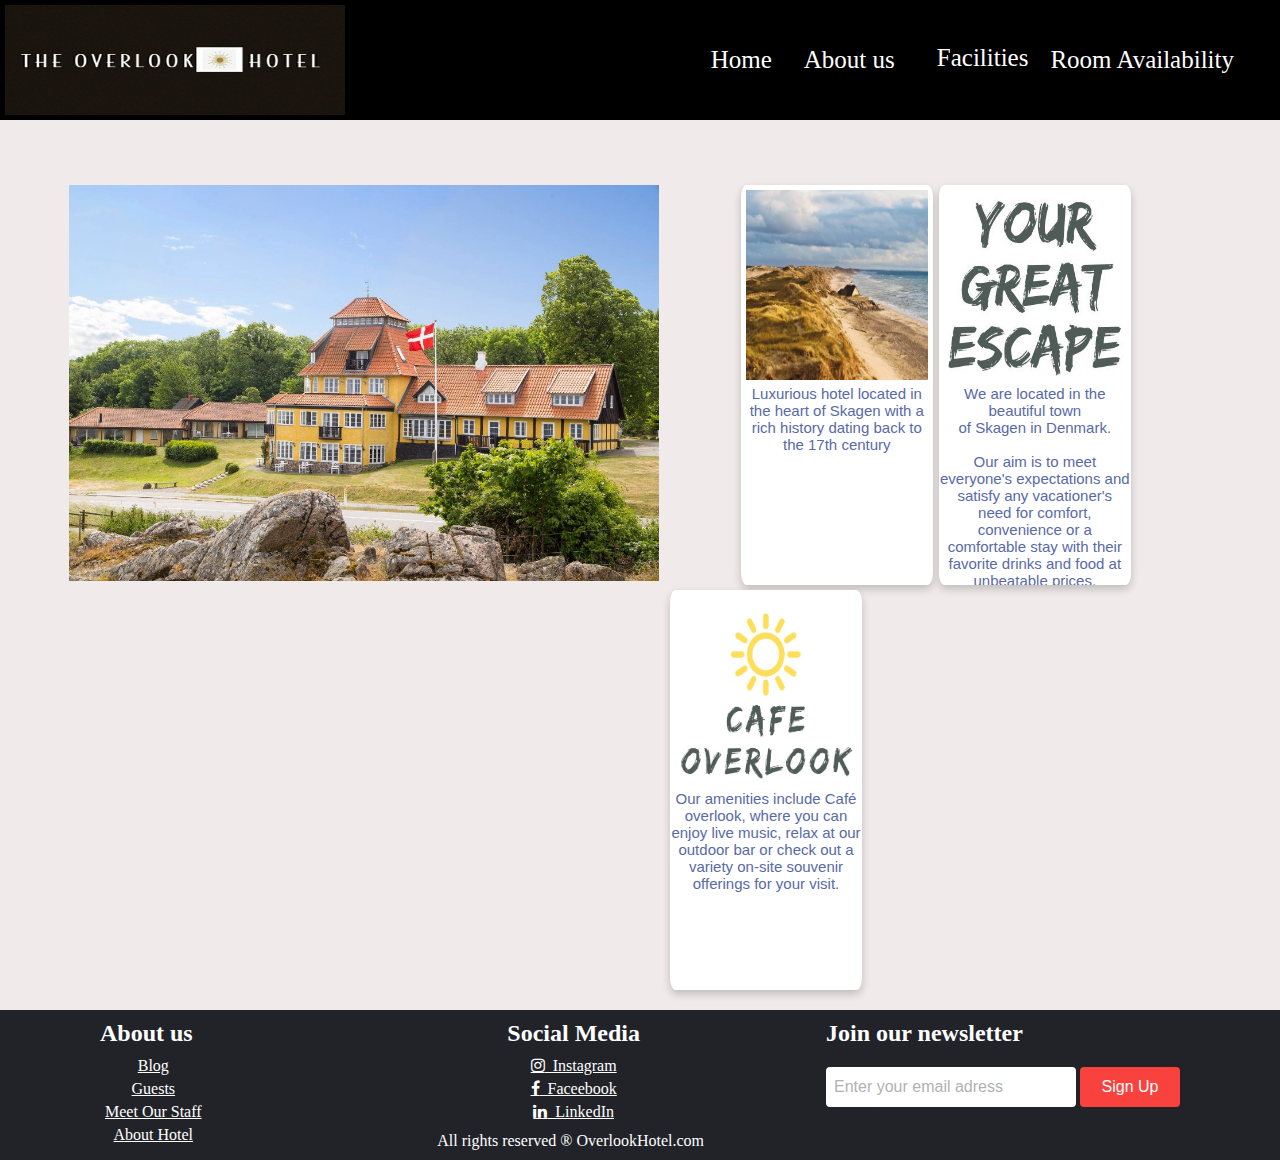
<file: index.html>
<!--Saran-->
<!DOCTYPE html>
<html>

<head>

    <title>Overlook Hotel</title>
    <link rel="stylesheet" href="css/index_styles.css">  <!--CSS for homepage-->
    <link rel="shortcut icon" href="images/logo.ico">     
    <link href="css/hotel.css" type="text/css" rel="stylesheet"> <!--CSS for header-->
    <link rel="stylesheet" href="css/footer_styles.css" />         <!--CSS for footer-->
    <link rel="stylesheet" href="https://cdnjs.cloudflare.com/ajax/libs/font-awesome/4.7.0/css/font-awesome.min.css" />
</head>


<!--Navigation bar-->
<body>
    <div class="topnav">
        <img class="image1" src="images/final.jpeg" />
        <div class="links">
            <a href="index.html" class="zero">Home</a>
            <a href="aboutUs.html" class="one">About us</a>

            <div class="dropdown">
                <button class="dropbtn" class="two">Facilities </button>
                <div class="dropdown-content">
                    <a href="cafe.html">Cafe</a>
                    <a href="gym.html">Gym</a>
                    <a href="pool.html">Pool</a>
                </div>
            </div>
            <a href="booking.html" class="three">Room Availability</a>
        </div>
    </div>


    <!--Main page-->
    <div class="wrapper">
        <div class="mainContainer">
            <img src="images/mainPhoto.jpg" class="imgmain" width="600px" alt="logo" title="Hotel" />
        </div>

        <div class="middleContainer">
            <img src="images/skagen.jpg" alt="logo" title="Skagen" width="100%" height="200px" />
            <p>Luxurious hotel located in the heart of Skagen with a rich history dating back to the 17th century</p>
        </div>

        <div class="rightContainer">
            <img src="images/greatescape.jpg" alt="logo" title="greatescape" width="100%" height="200px" />
            <p>We are located in the beautiful town<br>
                of Skagen in Denmark. <br><br>
                Our aim is to meet everyone's expectations and satisfy any vacationer's need for comfort,
                convenience or a comfortable stay with their favorite drinks and food at unbeatable prices.</p>
        </div>

        <div class="rightContainer2">
            <img src="images/overlookCafe.jpg" alt="logo" title="overlookCafe" width="100%" height="200px" />
            <p>Our amenities include Café overlook, where you can enjoy live music, relax at our outdoor bar or check
                out a variety on-site souvenir offerings for your visit.</p>
        </div>



        <!--Footer bar-->
        <div class="footer-container">
            <div class="footer">
                <div class="footer-heading-AboutUs">
                    <h2>About us</h2>
                    <ul>
                        <li><a href="aboutUs.html">Blog</a></li>
                        <li><a href="aboutUs.html">Guests</a></li>
                        <li><a href="aboutUs.html">Meet Our Staff</a></li>
                        <li><a href="aboutUs.html">About Hotel</a></li>
                    </ul>
                </div>

                <div class="footer-heading-socialmedia">
                    <h2 class="foot_right">Social Media</h2>
                    <ul>
                        <li>
                            <a href="https://www.instagram.com/" class="fa fa-instagram">&ensp;Instagram</a>
                        </li>
                        <li>
                            <a href="https://www.facebook.com/" class="fa fa-facebook">&ensp;Faceebook</a>
                        </li>
                        <li>
                            <a href="https://dk.linkedin.com/" class="fa fa-linkedin">&ensp;LinkedIn</a>
                        </li>
                    </ul>
                </div>
                <div class="footer-email-form">
                    <h2>Join our newsletter</h2>
                    <input type="email" placeholder="Enter your email adress" id="footer-email" />
                    <input type="submit" value="Sign Up" id="footer-email-btn" />
                </div>
                <p1>All rights reserved ® OverlookHotel.com</p1>
            </div>
        </div>


</body>

</html>
</file>
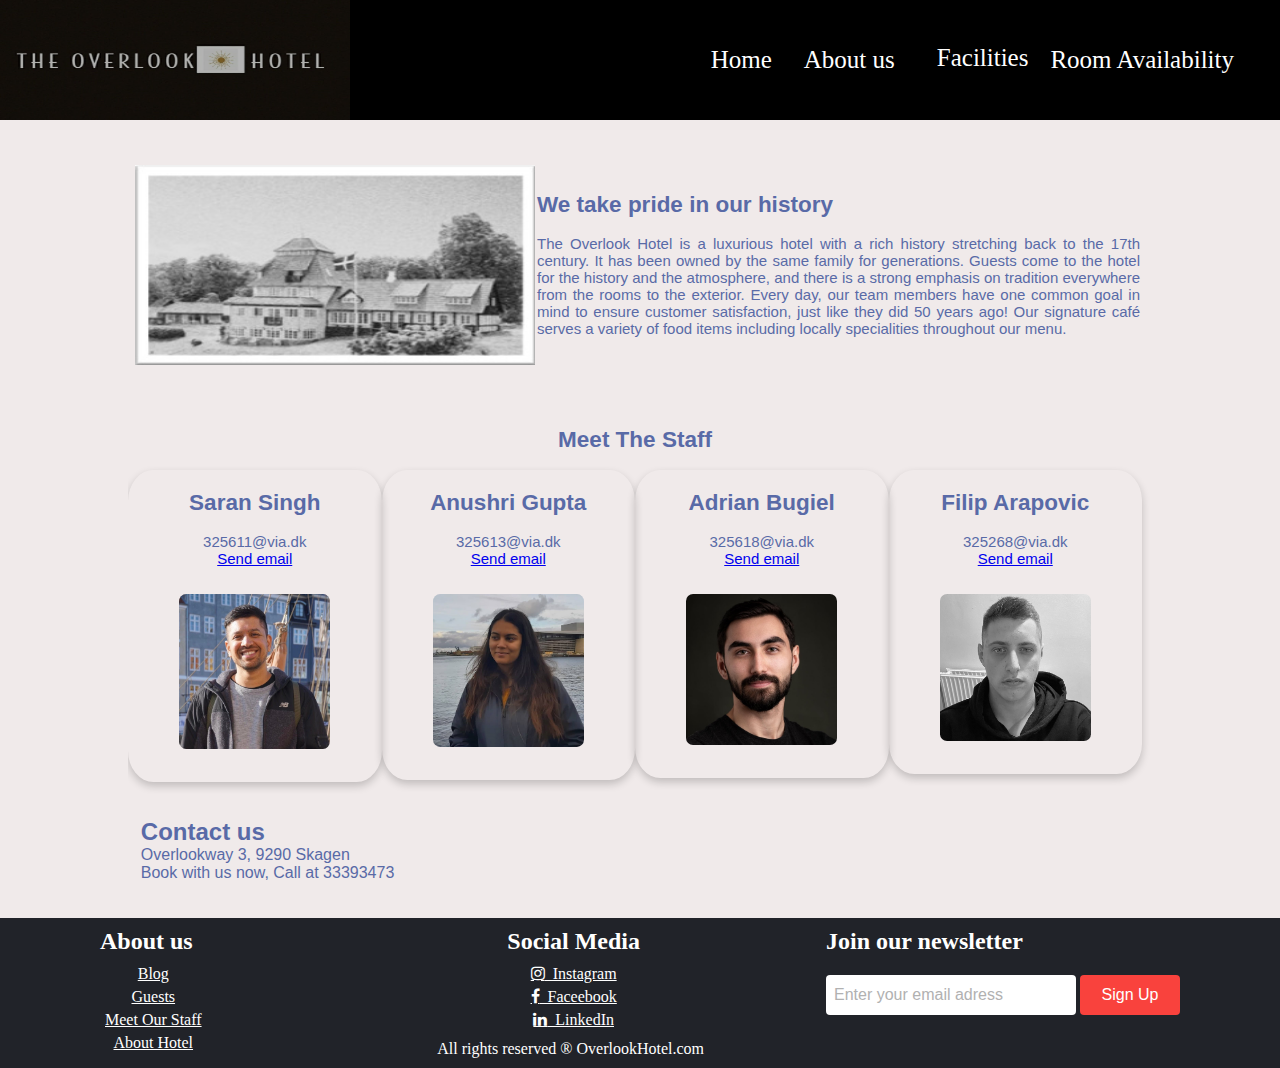
<file: aboutUs.html>
<!--Adrian and Saran-->

<!DOCTYPE html>
<html>
<head>
    <title>About us</title>
    <link rel="stylesheet" href="css/aboutus_styles.css">  <!--CSS for About us page-->
    <link rel="shortcut icon" href="images/final.jpeg">
    <link href="css/hotel.css" type="text/css" rel="stylesheet"> <!--header-->
    <link rel="stylesheet" href="css/footer_styles.css" /> <!--footer-->
    <link rel="stylesheet" href="https://cdnjs.cloudflare.com/ajax/libs/font-awesome/4.7.0/css/font-awesome.min.css" />
</head>

<body>

    <div class="topnav">
        <img class="image1" src="images/final.jpeg" />
        <div class="links">
            <a href="index.html" class="zero">Home</a>
            <a href="aboutUs.html" class="one">About us</a>

            <div class="dropdown">
                <button class="dropbtn" class="two">Facilities </button>
                <div class="dropdown-content">
                    <a href="cafe.html">Cafe</a>
                    <a href="gym.html">Gym</a>
                    <a href="pool.html">Pool</a>
                </div>
            </div>
            <a href="booking.html" class="three">Room Availability</a>
        </div>
    </div>


    <br>
    <div class="aboutUsContainer">
        <table>
            <tr>
                <td>

                    <div class="oldPhoto center">
                        <img src="images/oldhotel.jpg" alt="logo" title="Oldhotel" width="400px" height="200px" />
                    </div>
                </td>
                <td>
                    <h2>We take pride in our history</h2>
                    <br>
                    <p>
                        The Overlook Hotel is a luxurious hotel with a rich history stretching back to the 17th century.
                        It has been owned by the same family for generations. Guests come to the hotel for the history
                        and the atmosphere,
                        and there is a strong emphasis on tradition everywhere from the rooms to the exterior.
                        Every day, our team members have one common goal in mind to ensure customer satisfaction,
                        just like they did 50 years ago! Our signature café serves a variety of food items including
                        locally specialities throughout our menu.
                    </p>
                </td>
            </tr>
        </table>

    </div>
    <br>




    <div class="aboutUsContainer">
        <div class="heading">
            <br>
            <h2> Meet The Staff </h2>
            <br>

            <div class="idcard">
                <h2>Saran Singh</h2>
                <br>
                <p>325611@via.dk</p>
                <p><a href="mailto:325611@via.dk">Send email</a></p>
                <br>
                <img src="images/saran.jpg" alt="logo" title="Saran Singh" width="100%" class="centered" />
            </div>

            <div class="idcard">
                <h2>Anushri Gupta</h2>
                <br>
                <p>325613@via.dk</p>
                <p><a href="mailto:325613@via.dk">Send email</a></p>
                <br>
                <img src="images/anushri.jpg" alt="logo" title="Anushri Gupta" width="100%" class="centered" />
            </div>

            <div class="idcard">
                <h2>Adrian Bugiel</h2>
                <br>
                <p>325618@via.dk</p>
                <p><a href="mailto:325618@via.dk">Send email</a></p>
                <br>
                <img src="images/fb_photo.jpg" alt="logo" title="Adrian Bugiel" width="100%" class="centered" />
            </div>
        </div>


        <div class="idcard">
            <h2>Filip Arapovic</h2>
            <br>
            <p>325268@via.dk</p>
            <p><a href="mailto:325268@via.dk">Send email</a></p>
            <br>
            <img src="images/filip.jpg" alt="logo" title="Filip Arapovic" width="100%" class="centered" />
        </div>

    </div>

    <div class="ContactUs">
        <h2>Contact us</h2>
        <p>Overlookway 3, 9290 Skagen</p>
        <p>Book with us now, Call at 33393473 </p>
        <br><br>
    </div>

    <div class="footer-container">
        <div class="footer">
            <div class="footer-heading-AboutUs">
                <h2>About us</h2>
                <ul>
                    <li><a href="aboutUs.html">Blog</a></li>
                    <li><a href="aboutUs.html">Guests</a></li>
                    <li><a href="aboutUs.html">Meet Our Staff</a></li>
                    <li><a href="aboutUs.html">About Hotel</a></li>
                </ul>
            </div>

            <div class="footer-heading-socialmedia">
                <h2 class="foot_right">Social Media</h2>
                <ul>
                    <li>
                        <a href="https://www.instagram.com/" class="fa fa-instagram">&ensp;Instagram</a>
                    </li>
                    <li>
                        <a href="https://www.facebook.com/" class="fa fa-facebook">&ensp;Faceebook</a>
                    </li>
                    <li>
                        <a href="https://dk.linkedin.com/" class="fa fa-linkedin">&ensp;LinkedIn</a>
                    </li>
                </ul>
            </div>
            <div class="footer-email-form">
                <h2>Join our newsletter</h2>
                <input type="email" placeholder="Enter your email adress" id="footer-email" />
                <input type="submit" value="Sign Up" id="footer-email-btn" />
            </div>
            <p1>All rights reserved ® OverlookHotel.com</p1>
        </div>
    </div>





</body>

</html>
</file>
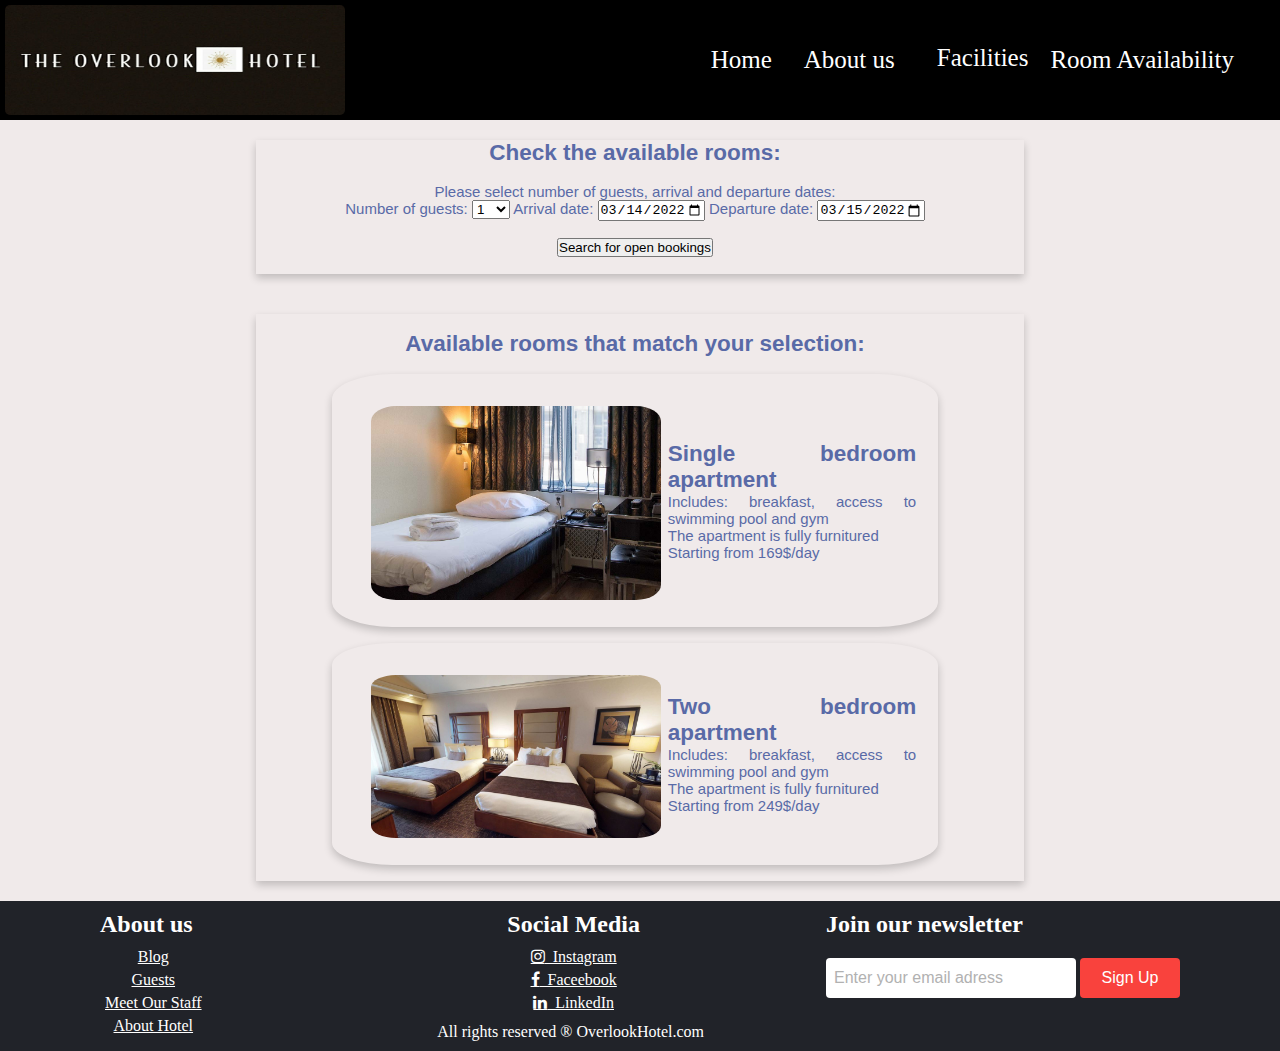
<file: booking.html>
<!--Adrian-->
<!DOCTYPE html>
<html>

<head>
    <meta charset="utf-8">
    <title>Room Availability</title>
    <link rel="stylesheet" href="css/booking_styles.css">
    <link rel="shortcut icon" href="images/logo.ico">
    <link rel="stylesheet" href="css/hotel.css" type="text/css">
    <!--header-->
    <link rel="stylesheet" href="css/footer_styles.css" />
    <!--footer-->
    <link rel="stylesheet" href="https://cdnjs.cloudflare.com/ajax/libs/font-awesome/4.7.0/css/font-awesome.min.css" />
    <!--footer-->
</head>

<body>
    <div class="topnav">
        <img class="image1" src="images/final.jpeg" />
        <div class="links">
            <a href="index.html" class="zero">Home</a>
            <a href="aboutUs.html" class="one">About us</a>

            <div class="dropdown">
                <button class="dropbtn" class="two">Facilities </button>
                <div class="dropdown-content">
                    <a href="cafe.html">Cafe</a>
                    <a href="gym.html">Gym</a>
                    <a href="pool.html">Pool</a>
                </div>
            </div>
            <a href="booking.html" class="three">Room Availability</a>
        </div>
    </div>




    <div class="bookingContainer">
        <h2>Check the available rooms:</h2>
        <br>
        <p>Please select number of guests, arrival and departure dates:</p>

        <form action="/action_page.php">
            <label for="guest_list">Number of guests:</label>
            <select name="guest_list" id="guest_list">
                <option value="1">1</option>
                <option value="2">2</option>
                <option value="3">3</option>
                <option value="4+">4+</option>
            </select>

            <label for="start">Arrival date:</label>

            <input type="date" id="start" name="trip-start" value="2022-03-14" min="2022-01-01" max="2022-12-31">

            <label for="end">Departure date:</label>

            <input type="date" id="end" name="trip-start" value="2022-03-15" min="2022-01-01" max="2022-12-31">

            <br>
            <br>
            <input type="submit" value="Search for open bookings">

        </form>
        </p>
        <br>

    </div>



    <div class="heading bookingContainer">
        <br>
        <h2> Available rooms that match your selection: </h2>
        <br>

        <div class="bookingrooms">
            <table>
                <tr>
                    <td>
                        <img class="oldPhoto" src="images/singlepersonroom.jpg" alt="logo" title="One bedroom room"
                            width="300px" />
                    </td>
                    <td>
                        <h2>Single bedroom apartment</h2>
                        <p>Includes: breakfast, access to swimming pool and gym</p>
                        <p>The apartment is fully furnitured</p>
                        <p>Starting from 169$/day</p>
                    </td>
                </tr>
            </table>
        </div>

        <div class="bookingrooms">
            <table>
                <tr>
                    <td>
                        <img class="oldPhoto" src="images/two_bedroom.jpg" alt="logo" title="Two bedroom room"
                            width="300px" />
                    </td>
                    <td>
                        <h2>Two bedroom apartment</h2>
                        <p>Includes: breakfast, access to swimming pool and gym</p>
                        <p>The apartment is fully furnitured</p>
                        <p>Starting from 249$/day</p>
                    </td>
                </tr>
            </table>
        </div>
    </div>

    <div class="footer-container">
        <div class="footer">
            <div class="footer-heading-AboutUs">
                <h2>About us</h2>
                <ul>
                    <li><a href="aboutUs.html">Blog</a></li>
                    <li><a href="aboutUs.html">Guests</a></li>
                    <li><a href="aboutUs.html">Meet Our Staff</a></li>
                    <li><a href="aboutUs.html">About Hotel</a></li>
                </ul>
            </div>

            <div class="footer-heading-socialmedia">
                <h2 class="foot_right">Social Media</h2>
                <ul>
                    <li>
                        <a href="https://www.instagram.com/" class="fa fa-instagram">&ensp;Instagram</a>
                    </li>
                    <li>
                        <a href="https://www.facebook.com/" class="fa fa-facebook">&ensp;Faceebook</a>
                    </li>
                    <li>
                        <a href="https://dk.linkedin.com/" class="fa fa-linkedin">&ensp;LinkedIn</a>
                    </li>
                </ul>
            </div>
            <div class="footer-email-form">
                <h2>Join our newsletter</h2>
                <input type="email" placeholder="Enter your email adress" id="footer-email" />
                <input type="submit" value="Sign Up" id="footer-email-btn" />
            </div>
            <p1>All rights reserved ® OverlookHotel.com</p1>
        </div>
    </div>

</body>

</html>
</file>
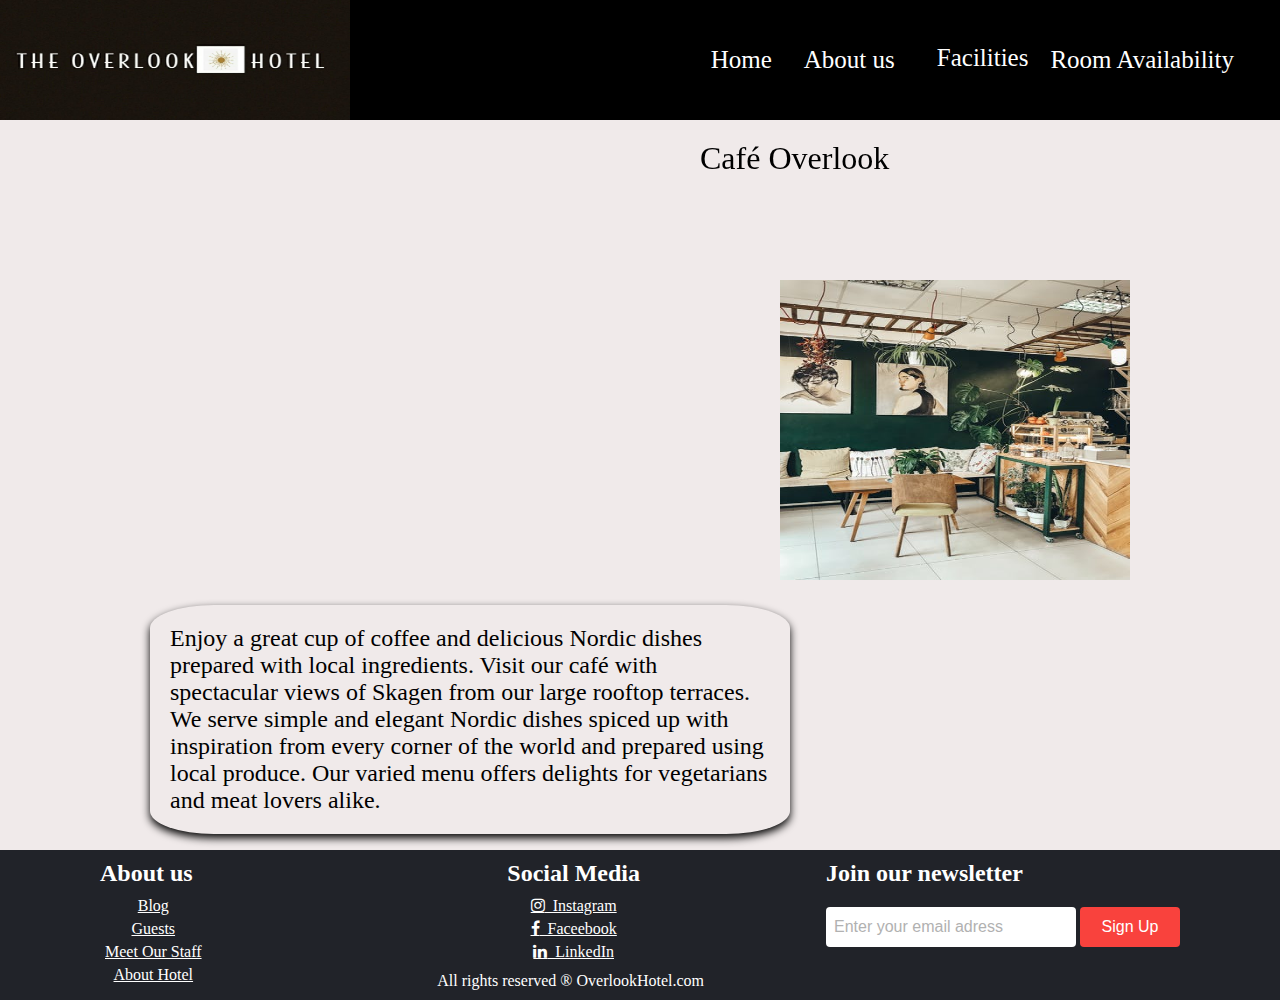
<file: cafe.html>
<!--Anushri-->
<!DOCTYPE html>
<html>
    <head>
        <title>
            Overlook Cafe       
        </title>
        <link rel="shortcut icon" href="images/logo.ico">
        <link href="css/hotel.css" type="text/css" rel="stylesheet">
        <link rel="stylesheet" href="https://cdnjs.cloudflare.com/ajax/libs/font-awesome/4.7.0/css/font-awesome.min.css"/>
        <link href="css/footer_styles.css" type="text/css" rel="stylesheet">
    </head>

    <body>
      
           
<div class="topnav">
            <img class="image1" src="images/final.jpeg"/>
            <div class="links">
            <a href = "index.html" class="zero">Home</a>
            <a href="aboutUs.html" class="one">About us</a>
            <div class="dropdown">
                <button class="dropbtn" class="two">Facilities
                
                </button>
                <div class="dropdown-content">
                  <a href="cafe.html">Cafe</a>
                  <a href="Gym.html">Gym</a>
                  <a href="pool.html">Pool</a>
                </div>
              </div>
            <a href="booking.html" class="three">Room Availability</a>
            </div>
</div>
        <div class="main">

        </div>

    <p class="clearfix">Café Overlook</p>
<img src="images/Cafe.jpeg" class="Facilities">
<p class="box">Enjoy a great cup of coffee and delicious Nordic dishes prepared with local ingredients. 
    Visit our café with spectacular views of Skagen from our large rooftop terraces.
    We serve simple and elegant Nordic dishes spiced up with inspiration from every corner of the world and prepared using local produce. 
    Our varied menu offers delights for vegetarians and meat lovers alike.</p>

    <div class="footer-container">
        <div class="footer">
            <div class="footer-heading-AboutUs">
                <h2>About us</h2>
                <ul>
                    <li><a href="#">Blog</a></li>
                    <li><a href="#">Guests</a></li>
                    <li><a href="#">Meet Our Staff</a></li>
                    <li><a href="#">About Hotel</a></li>
                </ul>
            </div>

            <div class="footer-heading-socialmedia">
                <h2 class="foot_right">Social Media</h2>
                <ul>
                    <li>
                        <a
                            href="https://www.youtube.com/watch?v=dQw4w9WgXcQ"
                            class="fa fa-instagram"
                            >&ensp;Instagram</a
                        >
                    </li>
                    <li>
                        <a href="#" class="fa fa-facebook"
                            >&ensp;Faceebook</a
                        >
                    </li>
                    <li>
                        <a href="#" class="fa fa-linkedin"
                            >&ensp;LinkedIn</a
                        >
                    </li>
                </ul>
            </div>
            <div class="footer-email-form">
                <h2>Join our newsletter</h2>
                <input
                    type="email"
                    placeholder="Enter your email adress"
                    id="footer-email"
                />
                <input
                    type="submit"
                    value="Sign Up"
                    id="footer-email-btn"
                />
            </div>
            <p1>All rights reserved ® OverlookHotel.com</p1>
        </div>
    </div>
    </body>
</html>
</file>
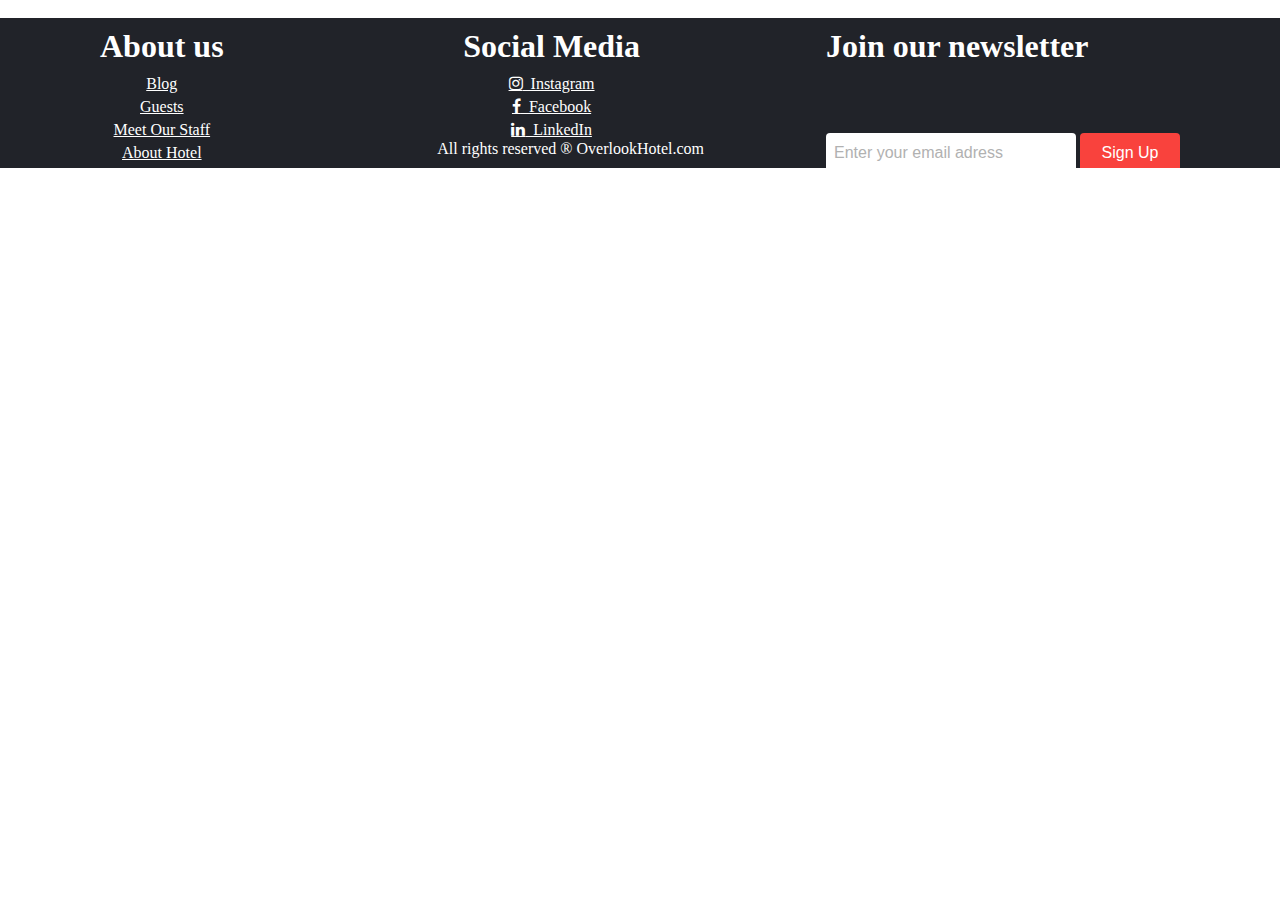
<file: Footer.html>
<!--Filip-->
<!DOCTYPE html>
<html lang="en">
    <head>
        <meta charset="UTF-8" />
        <meta http-equiv="X-UA-Compatible" content="IE=edge" />
        <meta name="viewport" content="width=device-width, initial-scale=1.0" />
        <link rel="stylesheet" href="css/footer_styles.css" />
        <link
            rel="stylesheet"
            href="https://cdnjs.cloudflare.com/ajax/libs/font-awesome/4.7.0/css/font-awesome.min.css"
        />
        <title>Document</title>
    </head> 
    <body>
        <br />
        <div class="footer-container">
            <div class="footer">
                <div class="footer-heading-AboutUs">
                    <h1>About us</h1>
                    <ul>
                        <li><a href="#">Blog</a></li>
                        <li><a href="#">Guests</a></li>
                        <li><a href="#">Meet Our Staff</a></li>
                        <li><a href="#">About Hotel</a></li>
                    </ul>
                </div>

                <div class="footer-heading-socialmedia">
                    <h1 class="foot_right">Social Media</h1>
                    <ul>
                        <li>
                            <a
                                href="https://www.youtube.com/watch?v=dQw4w9WgXcQ"
                                class="fa fa-instagram"
                                >&ensp;Instagram</a
                            >
                        </li>
                        <li>
                            <a href="#" class="fa fa-facebook"
                                >&ensp;Facebook</a
                            >
                        </li>
                        <li>
                            <a href="#" class="fa fa-linkedin"
                                >&ensp;LinkedIn</a
                            >
                        </li>
                    </ul>
                </div>
                <div class="footer-email-form">
                    <h1>Join our newsletter</h1>
                    <input
                        type="email"
                        placeholder="Enter your email adress"
                        id="footer-email"
                    />
                    <input
                        type="submit"
                        value="Sign Up"
                        id="footer-email-btn"
                    />
                </div>
                <p1>All rights reserved ® OverlookHotel.com</p1>
            </div>
        </div>
    </body>
</html>
</file>
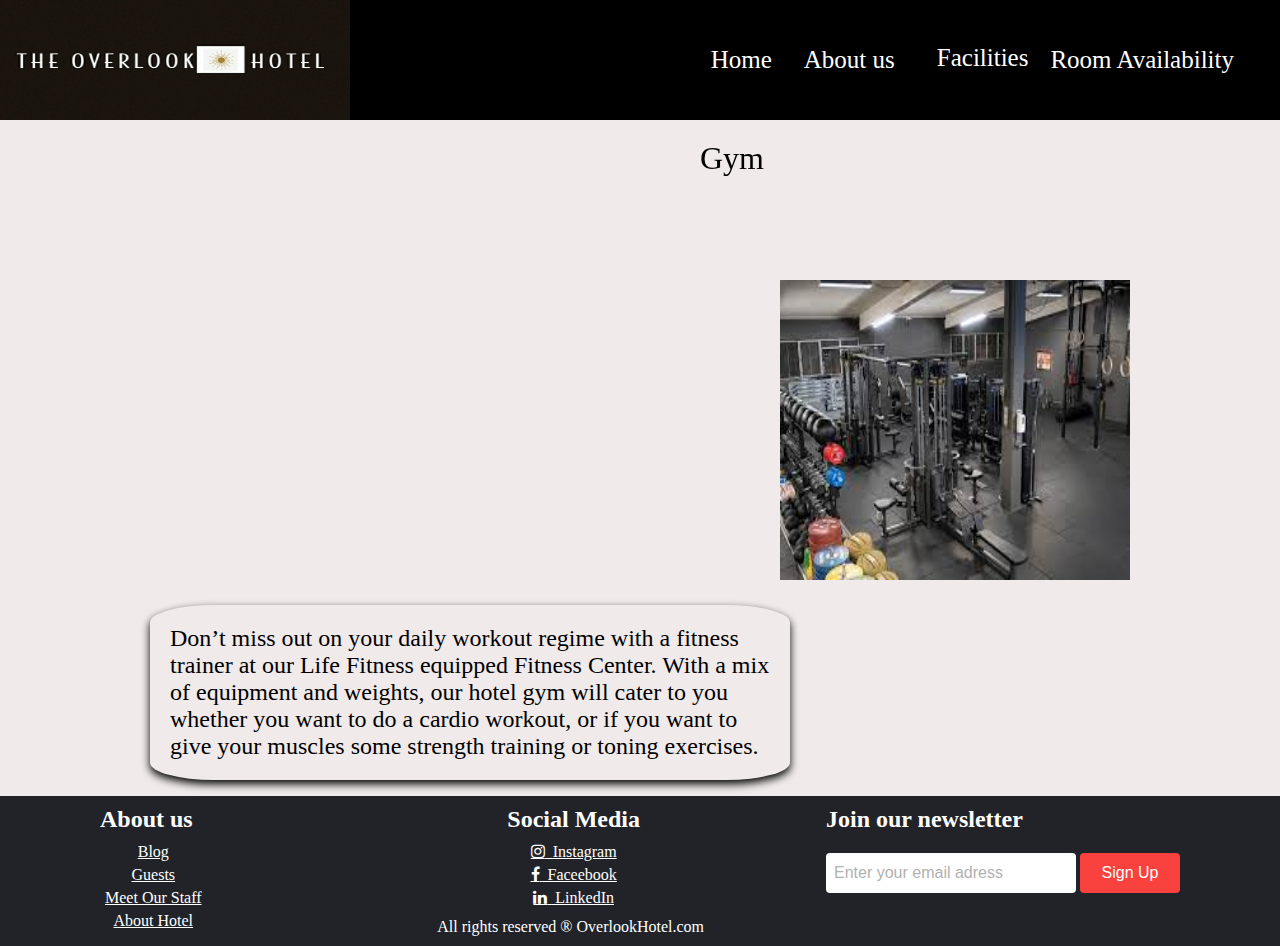
<file: Gym.html>
<!---Anushri-->
<!DOCTYPE html>
<html>
    <head>
        <title>
            Overlook Gym       
        </title>
        <link rel="shortcut icon" href="images/logo.ico">
        <link href="css/hotel.css" type="text/css" rel="stylesheet">
        <link
            rel="stylesheet"
            href="https://cdnjs.cloudflare.com/ajax/libs/font-awesome/4.7.0/css/font-awesome.min.css"
        />
        <link href="css/footer_styles.css" type="text/css" rel="stylesheet">
    </head>

    <body>
      
           
<div class="topnav">
            <img class="image1" src="images/final.jpeg"/>
            <div class="links">
            <a href = "index.html" class="zero">Home</a>
            <a href="aboutUs.html" class="one">About us</a>
            <div class="dropdown">
                <button class="dropbtn" class="two">Facilities
                
                </button>
                <div class="dropdown-content">
                  <a href="cafe.html">Cafe</a>
                  <a href="Gym.html">Gym</a>
                  <a href="pool.html">Pool</a>
                </div>
              </div>
            <a href="booking.html" class="three">Room Availability</a>
            </div>
</div>
        <div class="main">

        </div>

    <p class="clearfix">Gym</p>
<img src="/images/Gym.jpeg" class="Facilities">
<p class="box">Don’t miss out on your daily workout regime with a fitness trainer at our Life Fitness equipped Fitness Center.
    With a mix of equipment and weights, our hotel gym will cater to you whether you want to do a cardio workout,
     or if you want to give your muscles some strength training or toning exercises.
</p>

<div class="footer-container">
    <div class="footer">
        <div class="footer-heading-AboutUs">
            <h2>About us</h2>
            <ul>
                <li><a href="#">Blog</a></li>
                <li><a href="#">Guests</a></li>
                <li><a href="#">Meet Our Staff</a></li>
                <li><a href="#">About Hotel</a></li>
            </ul>
        </div>

        <div class="footer-heading-socialmedia">
            <h2 class="foot_right">Social Media</h2>
            <ul>
                <li>
                    <a
                        href="https://www.youtube.com/watch?v=dQw4w9WgXcQ"
                        class="fa fa-instagram"
                        >&ensp;Instagram</a
                    >
                </li>
                <li>
                    <a href="#" class="fa fa-facebook"
                        >&ensp;Faceebook</a
                    >
                </li>
                <li>
                    <a href="#" class="fa fa-linkedin"
                        >&ensp;LinkedIn</a
                    >
                </li>
            </ul>
        </div>
        <div class="footer-email-form">
            <h2>Join our newsletter</h2>
            <input
                type="email"
                placeholder="Enter your email adress"
                id="footer-email"
            />
            <input
                type="submit"
                value="Sign Up"
                id="footer-email-btn"
            />
        </div>
        <p1>All rights reserved ® OverlookHotel.com</p1>
    </div>
</div>
    </body>
</html>
</file>
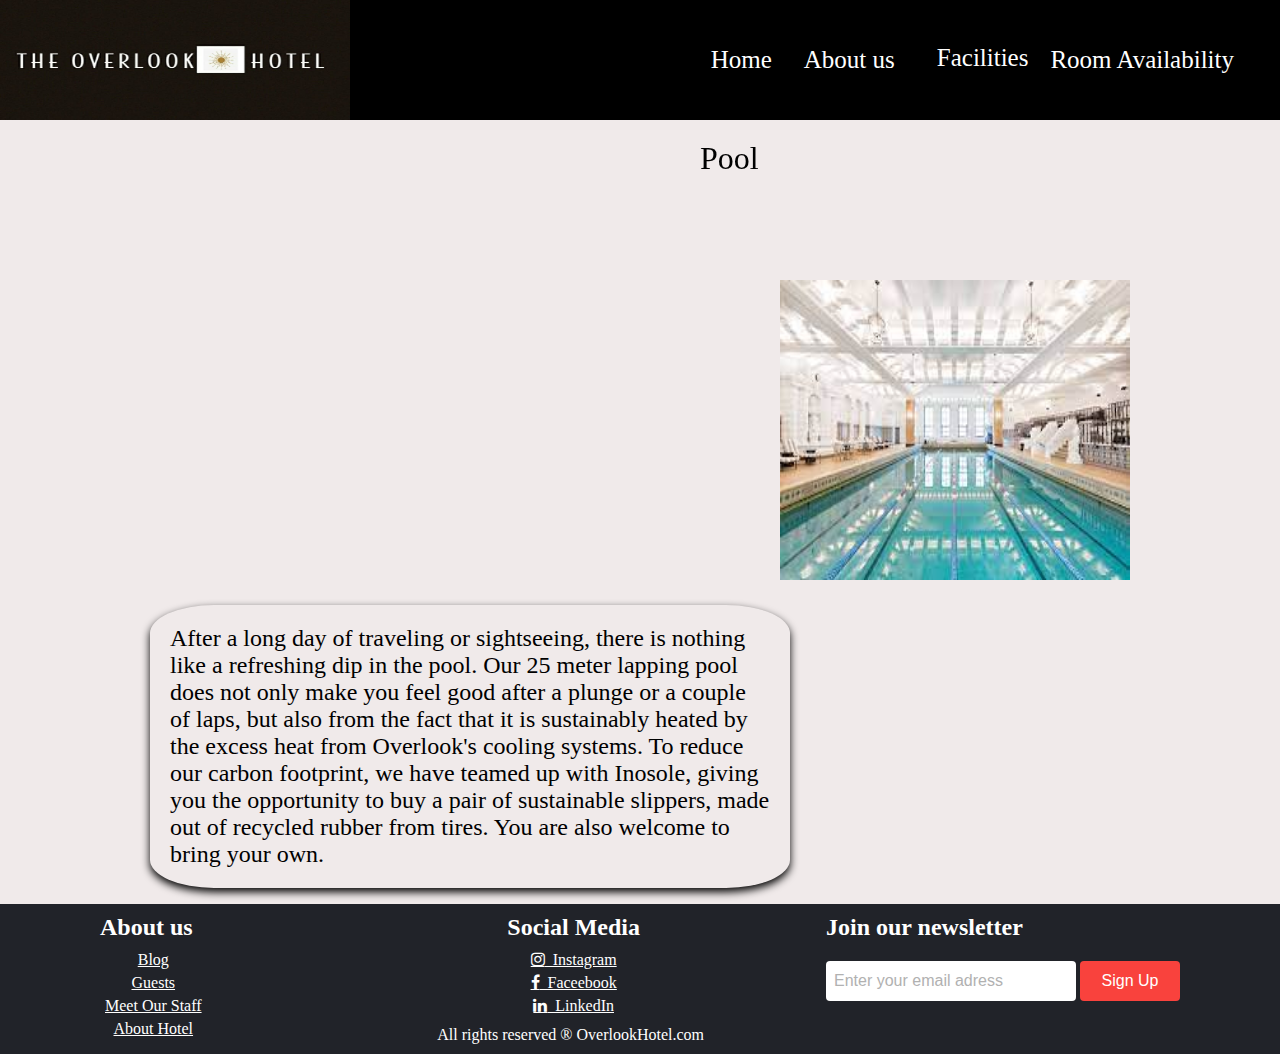
<file: pool.html>
<!--Anushri-->
<!DOCTYPE html>
<html>
    <head>
        <title>
            Overlook Pool       
        </title>
        <link rel="shortcut icon" href="images/logo.ico">
        <link href="css/hotel.css" type="text/css" rel="stylesheet">
        <link
            rel="stylesheet"
            href="https://cdnjs.cloudflare.com/ajax/libs/font-awesome/4.7.0/css/font-awesome.min.css"
        />
        <link href="css/footer_styles.css" type="text/css" rel="stylesheet">
    </head>

    <body>
      
           
<div class="topnav">
            <img class="image1" src="images/final.jpeg"/>
            <div class="links">
            <a href = "index.html" class="zero">Home</a>
            <a href="aboutUs.html" class="one">About us</a>
            <div class="dropdown">
                <button class="dropbtn" class="two">Facilities
                
                </button>
                <div class="dropdown-content">
                  <a href="cafe.html">Cafe</a>
                  <a href="Gym.html">Gym</a>
                  <a href="pool.html">Pool</a>
                </div>
              </div>
            <a href="booking.html" class="three">Room Availability</a>
            </div>
</div>
        <div class="main">

        </div>

    <p class="clearfix">Pool</p>
<img src="images/Pool.jpeg" class="Facilities">
<p class="box1">After a long day of traveling or sightseeing, there is nothing like a refreshing dip in the pool.
     Our 25 meter lapping pool does not only make you feel good after a plunge or a couple of laps, 
    but also from the fact that it is sustainably heated by the excess heat from Overlook's cooling systems. 
    To reduce our carbon footprint, we have teamed up with Inosole, giving you the opportunity to buy a pair of sustainable slippers, made out of recycled rubber from tires. 
    You are also welcome to bring your own.</p>

    <br>
        <div class="footer-container">
            <div class="footer">
                <div class="footer-heading-AboutUs">
                    <h2>About us</h2>
                    <ul>
                        <li><a href="#">Blog</a></li>
                        <li><a href="#">Guests</a></li>
                        <li><a href="#">Meet Our Staff</a></li>
                        <li><a href="#">About Hotel</a></li>
                    </ul>
                </div>

                <div class="footer-heading-socialmedia">
                    <h2 class="foot_right">Social Media</h2>
                    <ul>
                        <li>
                            <a
                                href="https://www.youtube.com/watch?v=dQw4w9WgXcQ"
                                class="fa fa-instagram"
                                >&ensp;Instagram</a>
                        </li>
                        <li>
                            <a href="#" class="fa fa-facebook"
                                >&ensp;Faceebook</a
>
                        </li>
                        <li>
                            <a href="#" class="fa fa-linkedin"
                                >&ensp;LinkedIn</a>
                        </li>
                    </ul>
                </div>
                <div class="footer-email-form">
                    <h2>Join our newsletter</h2>
                    <input
                        type="email"
                        placeholder="Enter your email adress"
                        id="footer-email"/>
                    <input
                        type="submit"
                        value="Sign Up"
                        id="footer-email-btn"/>
                </div>
                <p1>All rights reserved ® OverlookHotel.com</p1>
            </div>
        </div>
    </body>
</html>
</file>
<file: css/index_styles.css>
/**Saran**/

body {
    background-color: rgb(240, 234, 234);
}


img {
    border-radius: 5px;
    padding: 5px;
    float: left;
}

img:hover {
    opacity: 0.7;
}

.wrapper {
    margin-top: 60px;
}

.mainContainer {
    margin-left: 5%;
}

.imgmain {
    display: block;
    margin-left: auto;
    margin-right: auto;
}



.middleContainer {
    width: 15%;
    height: 400px;
    background-color: white;
    margin-left: 6%;
    margin-top: 5px;
    border-radius: 3%;
    float: left;
    font-weight: lighter;
    font-family: Arial Narrow, Arial, sans-serif;
    font-size: 15px;
    color: #596aa7;
    text-align: center;
    box-shadow: 0 4px 8px 0 rgba(0, 0, 0, 0.2);
    overflow: auto;

}


.rightContainer {
    width: 15%;
    height: 400px;
    background-color: white;
    margin-left: 6px;
    margin-top: 5px;
    border-radius: 3%;
    float: left;
    text-align: center;
    font-weight: lighter;
    font-family: Arial Narrow, Arial, sans-serif;
    font-size: 15px;
    color: #596aa7;
    box-shadow: 0 4px 8px 0 rgba(0, 0, 0, 0.2);
    overflow: auto;
}

.rightContainer2 {
    width: 15%;
    height: 400px;
    background-color: white;
    margin-left: 6px;
    margin-top: 5px;
    margin-bottom: 20px;
    border-radius: 3%;
    float: left;
    text-align: center;
    font-weight: lighter;
    font-family: Arial Narrow, Arial, sans-serif;
    font-size: 15px;
    color: #596aa7;
    box-shadow: 0 4px 8px 0 rgba(0, 0, 0, 0.2);
    overflow: auto;
    clear: right;
}
</file>
<file: css/hotel.css>
/* Top navigation bar by Anushri */
body{
 background-color:rgb(240, 234, 234);
  ;
}
.image1 {
    float: left;
    width:   350px ;
    height: 120px;
}

.topnav {

    height: 120px;
    width: 100%;
  
    background-color: black;
    overflow: hidden;
    
}
.topnav a{
    padding: 16px 6px 8px 6px ;
    font-size: 25px;
    color:white;
    float: left;
}

.links {
    float: right;
    margin-top: 30px;
    margin-right: 20px;
}

.topnav a:active{
    color:aquamarine;
    background-color: navy;
}

.main {
    margin-top: 160px;
}
.one{
    margin-right: 20px;
}
.zero{
    margin-right: 20px;
}
.two{
    margin-right: 50px;
    font-size: 16px;
}
.three{
    margin-right: 20px;
}
.four{
    margin-right: 20px;
}
.topnav a:link{
    text-decoration: none;

}
/* The dropdown container */
.dropdown {
    float: left;
    overflow: hidden;
    height: 63px;
  }
  
  /* Dropdown button */
  .dropdown .dropbtn {
    font-size: 25px;
    margin-top: 20px;
    margin-right: 20px;
    border: none;
    outline: none;
    color: white;
    padding: 14px 16px;
    background-color: inherit;
    font-family: inherit; 
    margin: 0; 
  }
.topnav a:hover, .dropdown:hover .dropbtn {
    background-color: red;
  }
  
  /* Dropdown content*/
  .dropdown-content {
    display: none;
    position: absolute;
    background-color: #f9f9f9;
    width: 123px;
    box-shadow: 0px 8px 16px 0px rgba(0,0,0,0.2);
    z-index: 1;
  }
  
  /* Links inside the dropdown */
  .dropdown-content a {
    float: none;
    color: black;
    padding: 12px 16px;
    text-decoration: none;
    display: block;
    text-align: left;
  }
  

  .dropdown-content a:hover {
    background-color: #ddd;
  }
  
  
  .dropdown:hover .dropdown-content {
    display: block;
  }

  /* Facilities */
  .clearfix{
  
    position:fixed; top: 140px;left: 700px;
    font-size: xx-large;
  }

  .Facilities{
    float:right;
    height: 300px;
    width:350px;
    margin-right: 150px;
    margin-bottom: 25px;
  }

  /* Creating box around text for Facilities */
  .box{
box-shadow:0 4px 8px 0;
width:50%;
margin-bottom: 16px;
height: auto;
padding: 20px;
border-radius: 10%;
float: left;
margin-left: 150px;
font-size: x-large;
overflow: auto;
  }
.box1{
  box-shadow:0 4px 8px 0;
width:50%;
margin-bottom: 16px;
height: auto;
padding: 20px;
border-radius: 10%;
float: left;
margin-left: 150px;
font-size: x-large;
overflow: auto;
}
</file>
<file: css/footer_styles.css>
/* Footer by Filip */
* {
    padding: 0;
    margin: 0;
    box-sizing: border-box;
}

.footer-container {
    position: relative;
    padding-bottom: 3rem;
    background-color: #212329;
    bottom: 0;
    width: 100%;
    height: 150px;
    padding-bottom: 40px;
    overflow: auto;
}

.footer {
    width: 80%;
    height: 15vh;
    background-color: #212329;
    color: #fff;
    display: block;
    margin: 0 auto;
    padding-top: 1px;
}

.footer-heading-AboutUs {
    position: absolute;
    left: 100px;
    top: 10px;
}

.footer-heading-socialmedia {
    position: absolute;
    top: 10px;
    right: 50%;
}

.footer a {
    color: white;
}

p1 {
    position: absolute;
    right: 45%;
    color: #fff;
    bottom: 10px;
}

.footer-email-form {
    position: absolute;
    top: 10px;
    right: 100px;
    margin-bottom: 4rem;
}
li {
    list-style-type: none;
    text-align: center;
    margin: 5px;
}
ul {
    margin-top: 10px;
}

#footer-email {
    width: 250px;
    height: 40px;
    border-radius: 4px;
    border: none;
    outline: none;
    padding-left: 0.5rem;
    font-size: 1rem;
    margin-bottom: 1rem;
}

#footer-email::placeholder {
    color: #b1b1b1;
}

#footer-email-btn {
    width: 100px;
    margin-top: 20px;
    height: 40px;
    border-radius: 4px;
    background-color: #f9423d;
    border: none;
    outline: none;
    color: #fff;
    font-size: 1rem;
}
#footer-email-btn:hover {
    cursor: pointer;
    background-color: skyblue;
    transition: all 0.4s ease-out;
}

.footer-email-form h1 {
    margin-bottom: 3rem;
}
</file>
<file: css/aboutus_styles.css>
/**Saran & Adrian**/


body {
    background-color: rgb(240, 234, 234);
}


img:hover {
    opacity: 0.7;
}

.wrapper {
    margin-top: 5%;
}

.centered {
    margin: auto;
    width: 80%;
    padding: 10px;
    border-radius: 10%;
}

.aboutUsContainer {
    margin-left: 10%;
    margin-top: 20px;
    margin-bottom: 20px;
    padding-right: 10px;
    height: auto;
    width: 80%;
    text-align: justify;
    float: left;
    font-weight: lighter;
    font-family: Arial Narrow, Arial, sans-serif;
    font-size: 15px;
    color: #596aa7;
    clear: right;
    overflow: auto;
}

.oldPhoto {
    margin-left: 5px;
    margin-top: 5px;
    float: left;
    border-radius: 10%;
}


.heading {
    font-weight: lighter;
    font-family: Arial Narrow, Arial, sans-serif;
    color: #596aa7;
    clear: both;
    text-align: center;

}


.idcard {
    box-shadow: 0 4px 8px 0 rgba(0, 0, 0, 0.2);
    width: 25%;
    margin-bottom: 16px;
    padding: 20px;
    border-radius: 10%;
    text-align: center;
    float: left;
}


.ContactUs {
    font-weight: lighter;
    font-family: Arial Narrow, Arial, sans-serif;
    color: #596aa7;
    clear: both;
    float: center;
    margin-left:11%;
    margin-top: 20%;
}
</file>
<file: css/booking_styles.css>
/*Adrian */
body {
    background-color:rgb(240, 234, 234);
     }


img {
    border-radius: 10px;
    padding: 5px;
    float: left;
}
img:hover {opacity: 0.7;}




.bookingContainer{ 
    box-shadow: 0 4px 8px 0 rgba(0, 0, 0, 0.2);
    margin-left: 20%;
    margin-top: 20px;
    margin-bottom: 20px;

    padding-right: 10px;
    height: auto;
    width: 60%;
    text-align: center;
    float: left;
    font-weight: lighter;
    font-family: Arial Narrow, Arial, sans-serif;
    font-size: 15px;
    color:#596aa7;
    clear: right;
    overflow: auto;
} 

.oldPhoto{
    margin-left: 12px;
    margin-top: 5px;
    float: left;
    border-radius: 10%;
} 


.heading{
        font-weight: lighter;
        font-family: Arial Narrow, Arial, sans-serif;
        color:#596aa7;
        clear: both;
        float: center;
}


.idcard{
        box-shadow: 0 4px 8px 0 rgba(0, 0, 0, 0.2);
        width: 25%;
        margin-bottom: 16px;

        
        padding: 20px;
        border-radius: 10%;
        text-align: center;
        
        float: left;

    
}

.bookingrooms{
    box-shadow: 0 4px 8px 0 rgba(0, 0, 0, 0.2);
    margin-left: 10%;
    width: 80%;
    margin-bottom: 16px;
    height: 100%;
    padding: 20px;
    border-radius: 10%;
    text-align: justify;
    clear: both;
    
    float: left;


}
</file>
